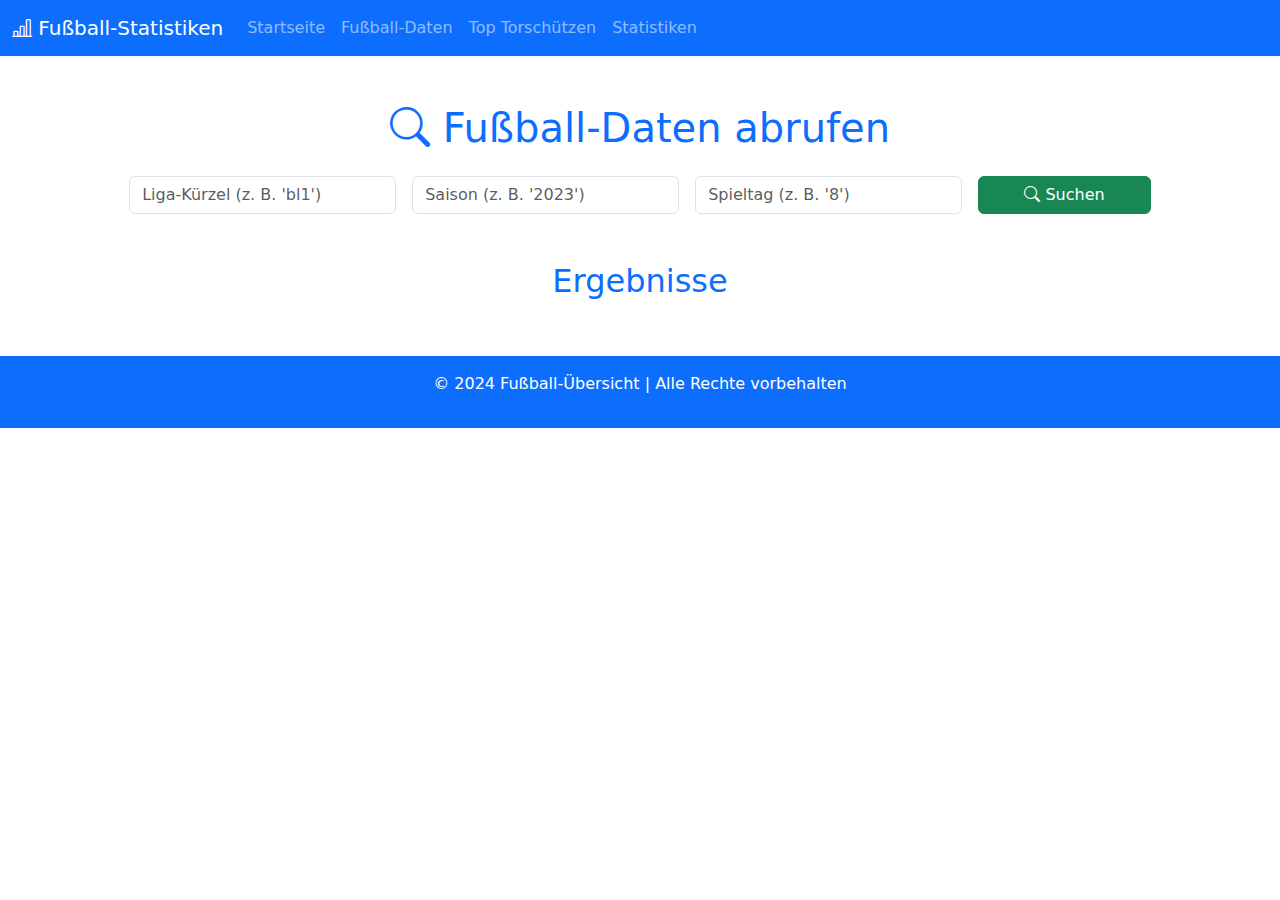
<file: index.html>
<!DOCTYPE html>
<html lang="de">

<head>
    <meta charset="UTF-8">
    <meta name="viewport" content="width=device-width, initial-scale=1.0">
    <title>Fußball-Übersicht</title>
    
    <!-- CSS und Bootstrap -->
    <link rel="stylesheet" href="css/styles.css">
    <link href="https://cdn.jsdelivr.net/npm/bootstrap@5.3.3/dist/css/bootstrap.min.css" rel="stylesheet"
        integrity="sha384-QWTKZyjpPEjISv5WaRU9OFeRpok6YctnYmDr5pNlyT2bRjXh0JMhjY6hW+ALEwIH" crossorigin="anonymous">
    <link rel="stylesheet" href="https://cdn.jsdelivr.net/npm/bootstrap-icons/font/bootstrap-icons.css">
</head>

<body>
    <!-- NAVIGATION -->
    <nav class="navbar navbar-expand-lg navbar-dark bg-primary">
        <div class="container-fluid">
            <a class="navbar-brand" href="index.html"><i class="bi bi-bar-chart-line"></i> Fußball-Statistiken</a>
            <button class="navbar-toggler" type="button" data-bs-toggle="collapse" data-bs-target="#navbarNav"
                aria-controls="navbarNav" aria-expanded="false" aria-label="Toggle navigation">
                <span class="navbar-toggler-icon"></span>
            </button>
            <div class="collapse navbar-collapse" id="navbarNav">
                <ul class="navbar-nav">
                    <li class="nav-item"><a class="nav-link" href="startseite.html">Startseite</a></li>
                    <li class="nav-item"><a class="nav-link" href="index.html">Fußball-Daten</a></li>
                    <li class="nav-item"><a class="nav-link" href="torschuetzen.html">Top Torschützen</a></li>
                    <li class="nav-item"><a class="nav-link" href="stats.html">Statistiken</a></li>
                </ul>
            </div>
        </div>
    </nav>

    <!-- SUCHFELD -->
    <div class="container mt-5">
        <h1 class="text-center text-primary mb-4"><i class="bi bi-search"></i> Fußball-Daten abrufen</h1>
        <form id="football-search-form" class="row g-3 justify-content-center">
            <div class="col-md-3">
                <input type="text" id="league" class="form-control" placeholder="Liga-Kürzel (z. B. 'bl1')">
            </div>
            <div class="col-md-3">
                <input type="number" id="season" class="form-control" placeholder="Saison (z. B. '2023')">
            </div>
            <div class="col-md-3">
                <input type="number" id="matchday" class="form-control" placeholder="Spieltag (z. B. '8')">
            </div>
            <div class="col-md-2">
                <button type="button" class="btn btn-success w-100" id="search-button"><i class="bi bi-search"></i> Suchen</button>
            </div>
        </form>
    </div>

    <!-- ERGEBNISSE -->
    <div class="container mt-5" id="results-container">
        <h2 class="text-center text-primary">Ergebnisse</h2>
        <div class="row" id="match-results">
            <!-- Dynamische Inhalte kommen hierhin -->
        </div>
    </div>

    <!-- Footer -->
    <footer class="bg-primary text-white text-center py-3 mt-5">
        <p>© 2024 Fußball-Übersicht | Alle Rechte vorbehalten</p>
    </footer>

    <!-- Bootstrap JS -->
    <script src="https://cdn.jsdelivr.net/npm/bootstrap@5.3.3/dist/js/bootstrap.bundle.min.js"
        integrity="sha384-YvpcrYf0tY3lHB60NNkmXc5s9fDVZLESaAA55NDzOxhy9GkcIdslK1eN7N6jIeHz" crossorigin="anonymous"></script>

    <!-- JavaScript -->
    <script src="js/script.js"></script>
</body>

</html>
</file>
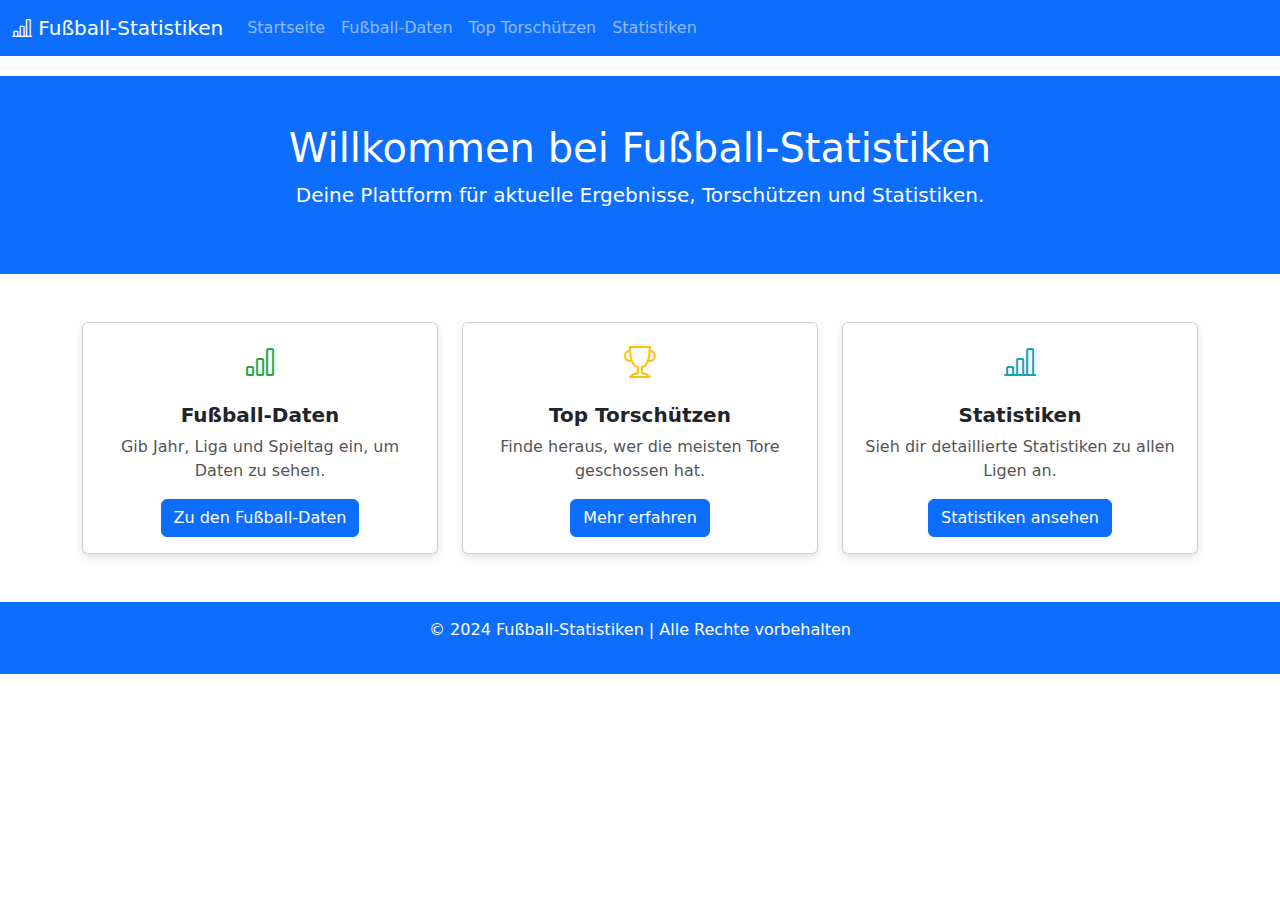
<file: startseite.html>
<!DOCTYPE html>
<html lang="de">

<head>
    <meta charset="UTF-8">
    <meta name="viewport" content="width=device-width, initial-scale=1.0">
    <title>Startseite</title>

    <!-- CSS und Bootstrap -->
    <link rel="stylesheet" href="css/styles.css">
    <link href="https://cdn.jsdelivr.net/npm/bootstrap@5.3.3/dist/css/bootstrap.min.css" rel="stylesheet" integrity="sha384-QWTKZyjpPEjISv5WaRU9OFeRpok6YctnYmDr5pNlyT2bRjXh0JMhjY6hW+ALEwIH" crossorigin="anonymous">
    <link rel="stylesheet" href="https://cdn.jsdelivr.net/npm/bootstrap-icons/font/bootstrap-icons.css">
</head>

<body>
    <!-- NAVIGATION -->
    <nav class="navbar navbar-expand-lg navbar-dark bg-primary">
        <div class="container-fluid">
            <a class="navbar-brand" href="index.html"><i class="bi bi-bar-chart-line"></i> Fußball-Statistiken</a>
            <button class="navbar-toggler" type="button" data-bs-toggle="collapse" data-bs-target="#navbarNav" aria-controls="navbarNav" aria-expanded="false" aria-label="Toggle navigation">
                <span class="navbar-toggler-icon"></span>
            </button>
            <div class="collapse navbar-collapse" id="navbarNav">
                <ul class="navbar-nav">
                    <li class="nav-item"><a class="nav-link" href="startseite.html">Startseite</a></li>
                    <li class="nav-item"><a class="nav-link" href="index.html">Fußball-Daten</a></li>
                    <li class="nav-item"><a class="nav-link" href="torschuetzen.html">Top Torschützen</a></li>
                    <li class="nav-item"><a class="nav-link" href="stats.html">Statistiken</a></li>
                </ul>
            </div>
        </div>
    </nav>

    <!-- HEADER -->
    <header class="bg-primary text-white text-center py-5">
        <div class="container">
            <h1>Willkommen bei Fußball-Statistiken</h1>
            <p class="lead">Deine Plattform für aktuelle Ergebnisse, Torschützen und Statistiken.</p>
        </div>
    </header>

    <!-- HAUPTINHALT -->
    <main class="container mt-5">
        <section class="row">
            <div class="col-md-4">
                <div class="card">
                    <div class="card-body text-center">
                        <i class="bi bi-bar-chart" style="font-size: 2rem; color: #28a745;"></i>
                        <h5 class="card-title mt-3">Fußball-Daten</h5>
                        <p class="card-text">Gib Jahr, Liga und Spieltag ein, um Daten zu sehen.</p>
                        <a href="index.html" class="btn btn-primary">Zu den Fußball-Daten</a>
                    </div>
                </div>
            </div>
            <div class="col-md-4">
                <div class="card">
                    <div class="card-body text-center">
                        <i class="bi bi-trophy" style="font-size: 2rem; color: #ffc107;"></i>
                        <h5 class="card-title mt-3">Top Torschützen</h5>
                        <p class="card-text">Finde heraus, wer die meisten Tore geschossen hat.</p>
                        <a href="torschuetzen.html" class="btn btn-primary">Mehr erfahren</a>
                    </div>
                </div>
            </div>
            <div class="col-md-4">
                <div class="card">
                    <div class="card-body text-center">
                        <i class="bi bi-bar-chart-line" style="font-size: 2rem; color: #17a2b8;"></i>
                        <h5 class="card-title mt-3">Statistiken</h5>
                        <p class="card-text">Sieh dir detaillierte Statistiken zu allen Ligen an.</p>
                        <a href="stats.html" class="btn btn-primary">Statistiken ansehen</a>
                    </div>
                </div>
            </div>
        </section>
    </main>

    <!-- FOOTER -->
    <footer class="bg-primary text-white text-center py-3 mt-5">
        <p>&copy; 2024 Fußball-Statistiken | Alle Rechte vorbehalten</p>
    </footer>

    <!-- Bootstrap JS -->
    <script src="https://cdn.jsdelivr.net/npm/bootstrap@5.3.3/dist/js/bootstrap.bundle.min.js" integrity="sha384-YvpcrYf0tY3lHB60NNkmXc5s9fDVZLESaAA55NDzOxhy9GkcIdslK1eN7N6jIeHz" crossorigin="anonymous"></script>
</body>

</html>
</file>
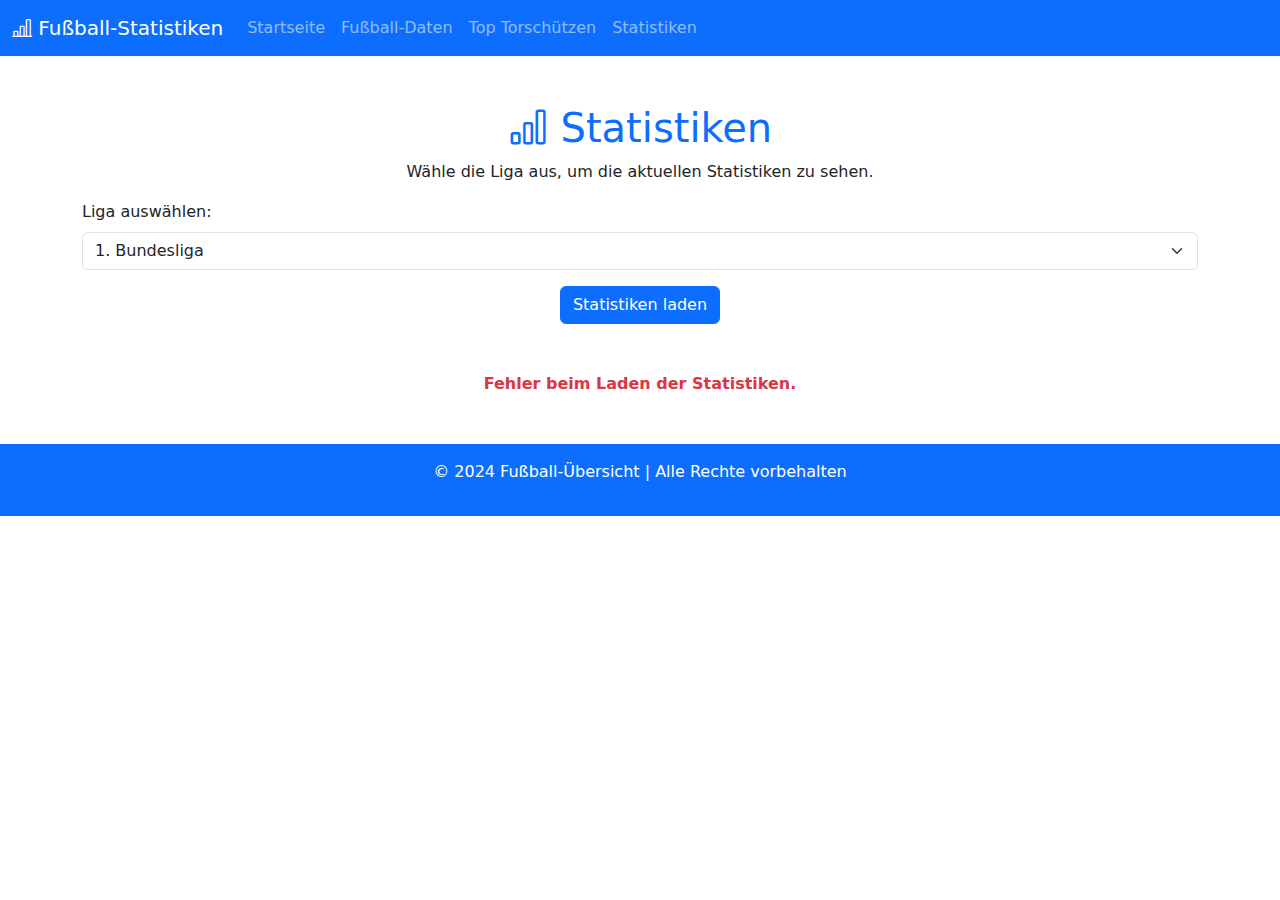
<file: stats.html>
<!DOCTYPE html>
<html lang="de">

<head>
    <meta charset="UTF-8">
    <meta name="viewport" content="width=device-width, initial-scale=1.0">
    <title>Statistiken</title>

    <!-- CSS und Bootstrap -->
    <link rel="stylesheet" href="css/styles.css">
    <link href="https://cdn.jsdelivr.net/npm/bootstrap@5.3.3/dist/css/bootstrap.min.css" rel="stylesheet"
        integrity="sha384-QWTKZyjpPEjISv5WaRU9OFeRpok6YctnYmDr5pNlyT2bRjXh0JMhjY6hW+ALEwIH" crossorigin="anonymous">
    <link rel="stylesheet" href="https://cdn.jsdelivr.net/npm/bootstrap-icons/font/bootstrap-icons.css">
</head>

<body>
    <!-- NAVIGATION -->
    <nav class="navbar navbar-expand-lg navbar-dark bg-primary">
        <div class="container-fluid">
            <a class="navbar-brand" href="index.html"><i class="bi bi-bar-chart-line"></i> Fußball-Statistiken</a>
            <button class="navbar-toggler" type="button" data-bs-toggle="collapse" data-bs-target="#navbarNav"
                aria-controls="navbarNav" aria-expanded="false" aria-label="Toggle navigation">
                <span class="navbar-toggler-icon"></span>
            </button>
            <div class="collapse navbar-collapse" id="navbarNav">
                <ul class="navbar-nav">
                    <li class="nav-item"><a class="nav-link" href="startseite.html">Startseite</a></li>
                    <li class="nav-item"><a class="nav-link" href="index.html">Fußball-Daten</a></li>
                    <li class="nav-item"><a class="nav-link" href="torschuetzen.html">Top Torschützen</a></li>
                    <li class="nav-item"><a class="nav-link" href="stats.html">Statistiken</a></li>
                </ul>
            </div>
        </div>
    </nav>

    <!-- INHALT -->
    <div class="container mt-5" id="statistics-container">
        <h1 class="text-center text-primary"><i class="bi bi-bar-chart"></i> Statistiken</h1>
        <p class="text-center">Wähle die Liga aus, um die aktuellen Statistiken zu sehen.</p>
        <div id="statistics-dropdown">
            <label for="league-select" class="form-label">Liga auswählen:</label>
            <select id="league-select" class="form-select">
                <option value="bl1" selected>1. Bundesliga</option>
                <option value="bl2">2. Bundesliga</option>
                <option value="bl3">3. Liga</option>
            </select>
            <div class="mt-3 text-center">
                <button id="load-stats" class="btn btn-primary">Statistiken laden</button>
            </div>
        </div>
        <div id="statistics-results" class="mt-5">
            <!-- Dynamische Inhalte kommen hierhin -->
        </div>
    </div>

    <!-- FOOTER -->
    <footer class="bg-primary text-white text-center py-3 mt-5">
        <p>© 2024 Fußball-Übersicht | Alle Rechte vorbehalten</p>
    </footer>

    <!-- Bootstrap JS -->
    <script src="https://cdn.jsdelivr.net/npm/bootstrap@5.3.3/dist/js/bootstrap.bundle.min.js"
        integrity="sha384-YvpcrYf0tY3lHB60NNkmXc5s9fDVZLESaAA55NDzOxhy9GkcIdslK1eN7N6jIeHz" crossorigin="anonymous"></script>
    <!-- Statistik JS -->
    <script src="js/statistik.js"></script>
</body>

</html>
</file>
<file: css/styles.css>
body {
    font-family: Arial, sans-serif;
    margin: 0;
    padding: 0;
    background-color: #f8f9fa;
}

.navbar {
    margin-bottom: 20px;
}

.card {
    box-shadow: 0 4px 8px rgba(0, 0, 0, 0.1);
    transition: transform 0.2s;
}

.card:hover {
    transform: scale(1.05);
}

.card-title {
    font-size: 1.25rem;
    font-weight: bold;
}

.card-text {
    font-size: 1rem;
    color: #555;
}

h1, h2 {
    color: #333;
}

#results-container {
    margin-top: 20px;
}

p.text-warning, p.text-danger {
    font-weight: bold;
}
</file>
